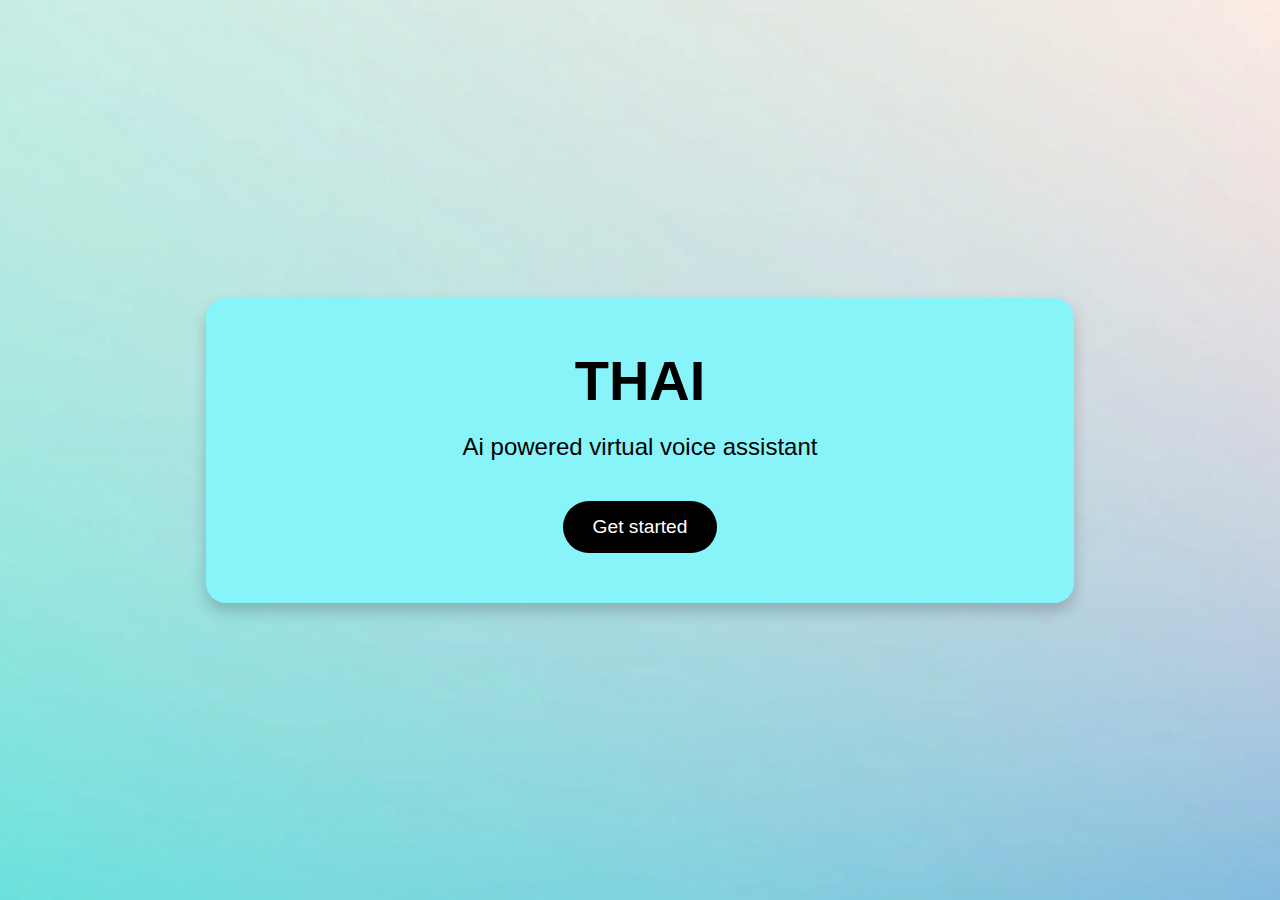
<file: THAI/frontend - Copy/index.html>
<!DOCTYPE html>
<html lang="en">
<head>
    <meta charset="UTF-8">
    <meta name="viewport" content="width=device-width, initial-scale=1.0">
    <link rel="stylesheet" href="styles.css">
    <title>Thai</title>
</head>
<body style="margin: 0; padding: 0; font-family: 'Arial', sans-serif; display: flex; justify-content: center; align-items: center; height: 100vh; background: url('THAI\ \(2\).png') no-repeat center center/cover;">
    <div class="container">

        <h1 class="title">THAI</h1>
        <p class="tagline">Ai powered virtual voice assistant</p>
        <!-- Link to second page -->
        <a href="chat.html">
            <button class="get-started">Get started</button>
        </a>
    </div>
</body>
</html>
</file>
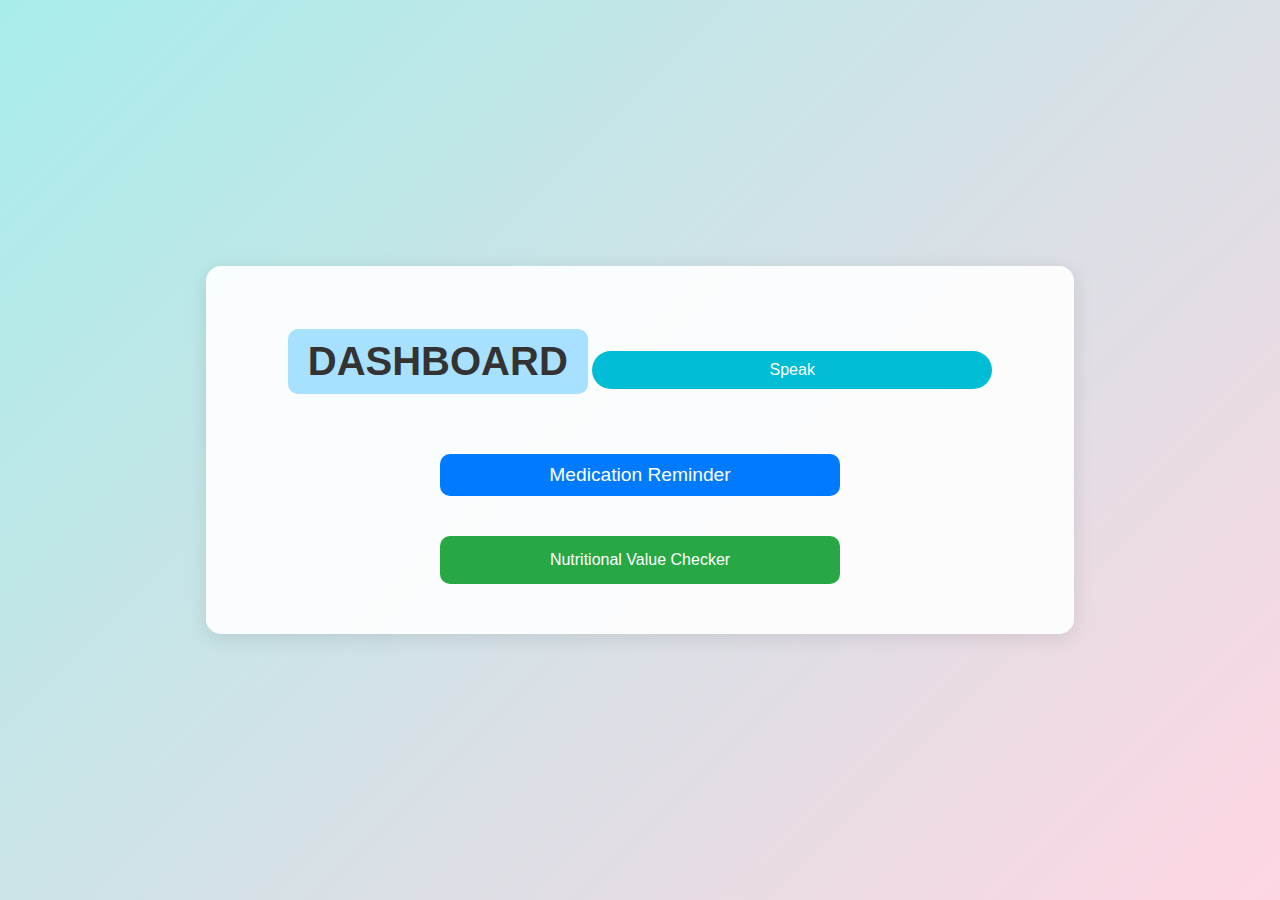
<file: THAI/frontend - Copy/chat.html>
<!DOCTYPE html>
<html lang="en">
<head>
    <meta charset="UTF-8">
    <meta name="viewport" content="width=device-width, initial-scale=1.0">
    <link rel="stylesheet" href="styles.css">
    <title>Chatbot Page</title>
    <style>
        /* CSS Styles */
        body {
            margin: 0;
            padding: 0;
            font-family: 'Arial', sans-serif;
            height: 100vh;
            background: linear-gradient(135deg, #a8edea, #fed6e3);
            display: flex;
            align-items: center;
            justify-content: center;
        }

        .container {
            text-align: center;
            background: rgba(255, 255, 255, 0.9);
            padding: 30px 50px;
            border-radius: 15px;
            box-shadow: 0px 4px 20px rgba(0, 0, 0, 0.1);
        }

        .heading {
            font-size: 2.5rem;
            color: #333;
            margin-bottom: 40px;
            text-transform: uppercase;
            background-color: #a8e0ff;
            padding: 10px 20px;
            border-radius: 10px;
            display: inline-block;
        }

        button {
            padding: 15px 30px;
            font-size: 1rem;
            margin: 20px 0;
            border: none;
            border-radius: 10px;
            cursor: pointer;
            transition: all 0.3s ease-in-out;
            width: 80%;
            max-width: 400px;
        }

        .speak-btn {
            background-color: #00bcd4;
            color: white;
        }

        .speak-btn:hover {
            background-color: #0097a7;
        }

        .reminder-btn {
            background-color: #007bff;
            color: white;
        }

        .reminder-btn:hover {
            background-color: #0056b3;
        }

        .nutritional-btn {
            background-color: #28a745;
            color: white;
        }

        .nutritional-btn:hover {
            background-color: #218838;
        }
    </style>
</head>
<body>
    <div class="container">
        <h2 class="heading">DASHBOARD</h2>
        
        <!-- Speak Button -->
        <button class="speak-btn" onclick="window.location.href='http://localhost:8502/'">Speak</button>
        
        <!-- Medication Reminder Button -->
        <button class="reminder-btn" onclick="window.location.href='http://127.0.0.1:5000/'">Medication Reminder</button>
        
        <!-- Nutritional Value Checker Button -->
        <button class="nutritional-btn" onclick="window.location.href='http://127.0.0.1:5001/'">Nutritional Value Checker</button>
    </div>
</body>
</html>
</file>
<file: THAI/frontend - Copy/styles.css>
/* CSS for First Page (index.html) */
body {
    margin: 0;
    padding: 0;
    font-family: 'Arial', sans-serif;
    display: flex;
    justify-content: center;
    align-items: center;
    height: 100vh;
    background: url('THAI (2).png') no-repeat center center/cover;
}

.container {
    text-align: center;
    padding: 50px;
    width: 60%;
    background: rgb(135, 244, 250);
    border-radius: 20px;
    box-shadow: 0 8px 16px rgba(0, 0, 0, 0.2);
}

.logo {
    max-width: 300px;
    height: auto;
    margin-bottom: 30px;
}

.title {
    font-size: 3.5rem;
    font-weight: bold;
    color: #000;
    margin: 0;
}

.tagline {
    font-size: 1.5rem;
    color: #000000;
    margin: 20px 0 40px;
}

.get-started {
    padding: 15px 30px;
    font-size: 1.2rem;
    color: #fff;
    background-color: #000;
    border: none;
    border-radius: 30px;
    cursor: pointer;
    transition: background-color 0.3s;
}

.get-started:hover {
    background-color: #333;
}

/* CSS for Second Page (chat.html) */
body.second-page {
    margin: 0;
    padding: 0;
    font-family: 'Arial', sans-serif;
    display: flex;
    justify-content: center;
    align-items: center;
    height: 100vh;
    background: linear-gradient(to bottom right, #dff3f5, #f4e3f2);
}

.container.second-page {
    text-align: center;
    padding: 40px;
    width: 70%;
    background: rgba(255, 255, 255, 0.8);
    border-radius: 20px;
    box-shadow: 0 8px 16px rgba(0, 0, 0, 0.2);
}

.top-row {
    padding-bottom: 30px;
    border-bottom: 2px solid #ccc;
    margin-bottom: 20px;
}

.bottom-row {
    padding-top: 20px;
}

.heading {
    font-size: 2.5rem;
    font-weight: bold;
    color: #000;
    margin-bottom: 20px;
    background: #9ad3da;
    padding: 10px 20px;
    border-radius: 30px;
    display: inline-block;
}

.speak-btn {
    padding: 10px 20px;
    font-size: 1rem;
    color: #000;
    background-color: #9ad3da;
    border: none;
    border-radius: 30px;
    cursor: pointer;
    margin-bottom: 20px;
    transition: background-color 0.3s;
}

.speak-btn:hover {
    background-color: #9ad3da;
}

.text-area {
    width: 100%;
    height: 150px;
    padding: 10px;
    font-size: 1rem;
    margin-bottom: 20px;
    border: 2px solid #ccc;
    border-radius: 10px;
    resize: none;
}

.file-upload {
    margin-bottom: 20px;
}

.file-upload-label {
    font-size: 1rem;
    color: #000;
    cursor: pointer;
    display: inline-block;
    margin-bottom: 10px;
}

.file-input {
    display: none;
}

.reminder-heading {
    font-size: 2rem;
    font-weight: bold;
    color: #000;
    margin-bottom: 20px;
}

.medication-list {
    list-style-type: none;
    padding: 0;
    font-size: 1.1rem;
    color: #000;
}

.medication-list li {
    margin-bottom: 15px;
    padding: 10px;
    background: #f9f3d2;
    border-radius: 10px;
}
.reminder-heading {
    font-size: 2rem;
    font-weight: bold;
    color: #000;
    margin-bottom: 20px;
}

.reminder-btn {
    padding: 10px 20px;
    font-size: 1.2rem;
    color: #fff;
    background-color: #007bff;
    border: none;
    border-radius: 10px;
    cursor: pointer;
    transition: background-color 0.3s;
    margin-bottom: 20px;
}

.reminder-btn:hover {
    background-color: #0056b3;
}

.medication-list {
    list-style-type: none;
    padding: 0;
    font-size: 1.1rem;
    color: #000;
}

.medication-list li {
    margin-bottom: 15px;
    padding: 10px;
    background: #f9f3d2;
    border-radius: 10px;
}
</file>
